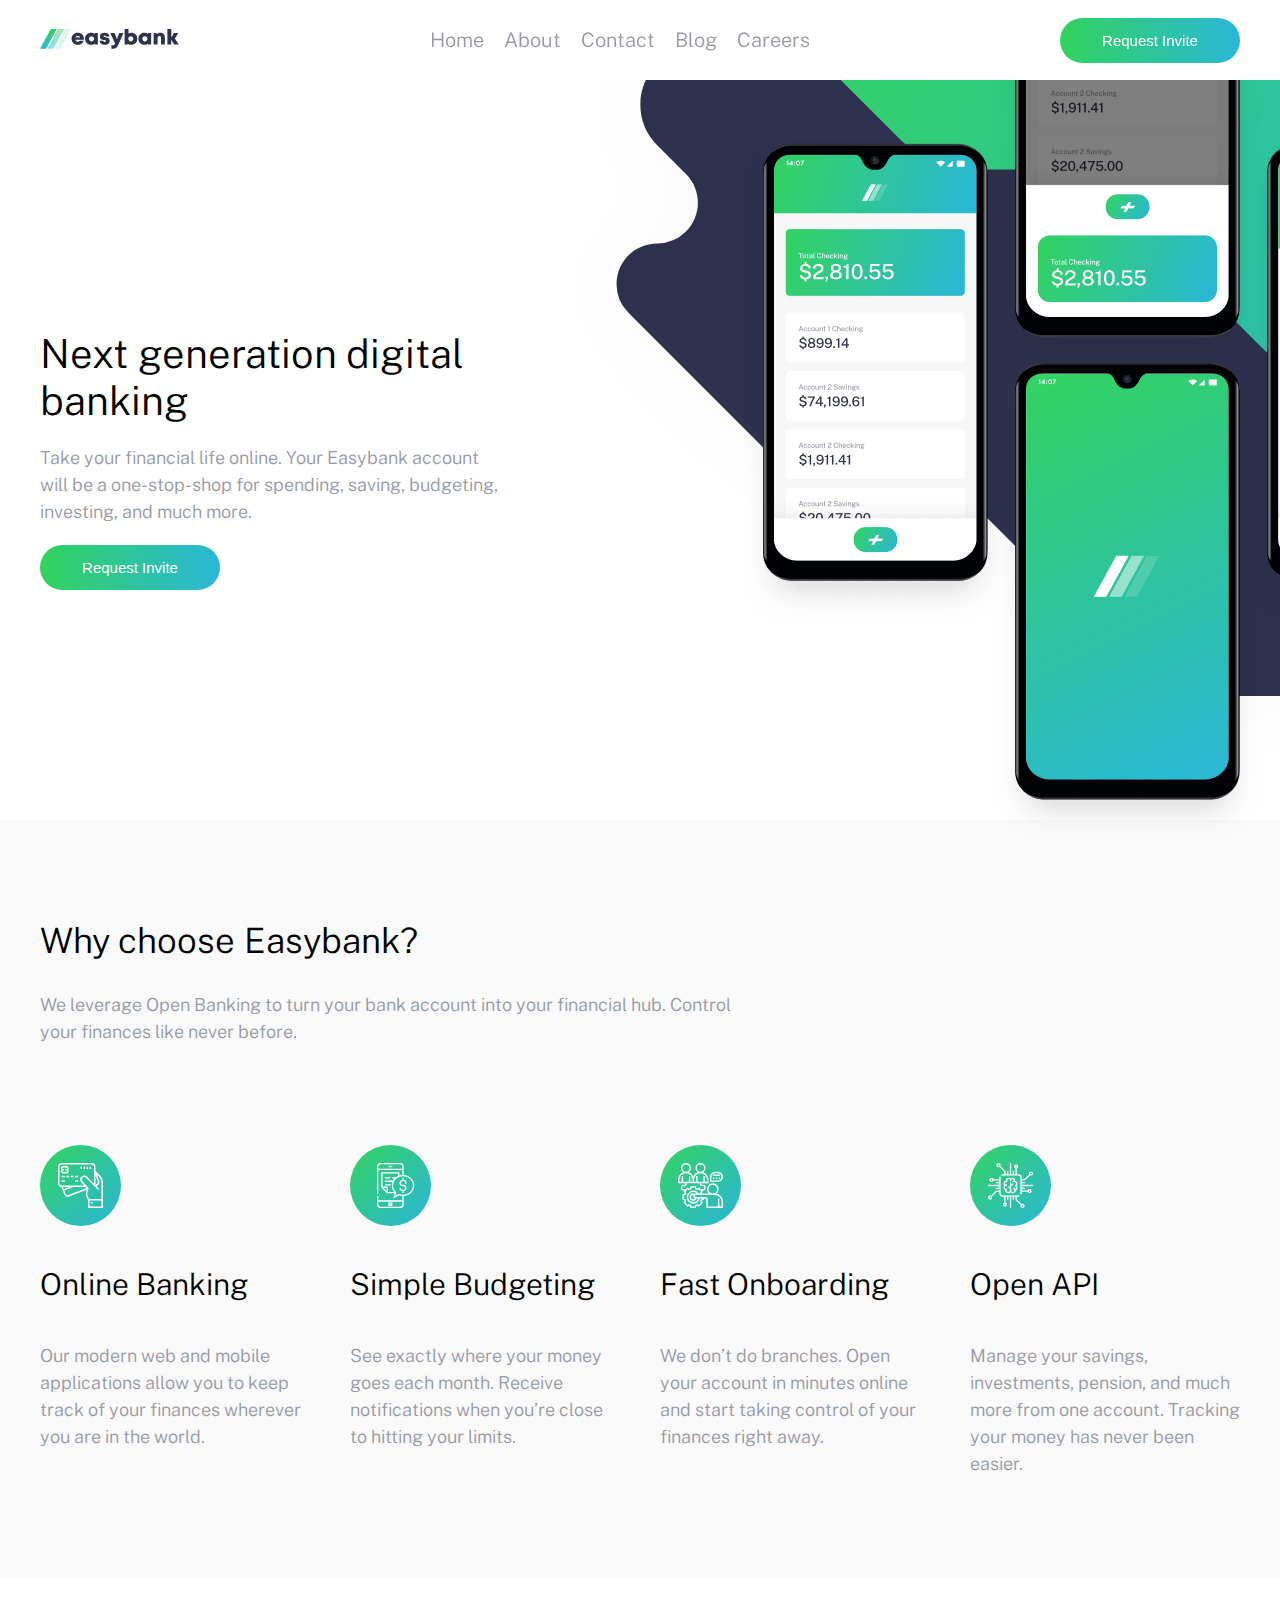
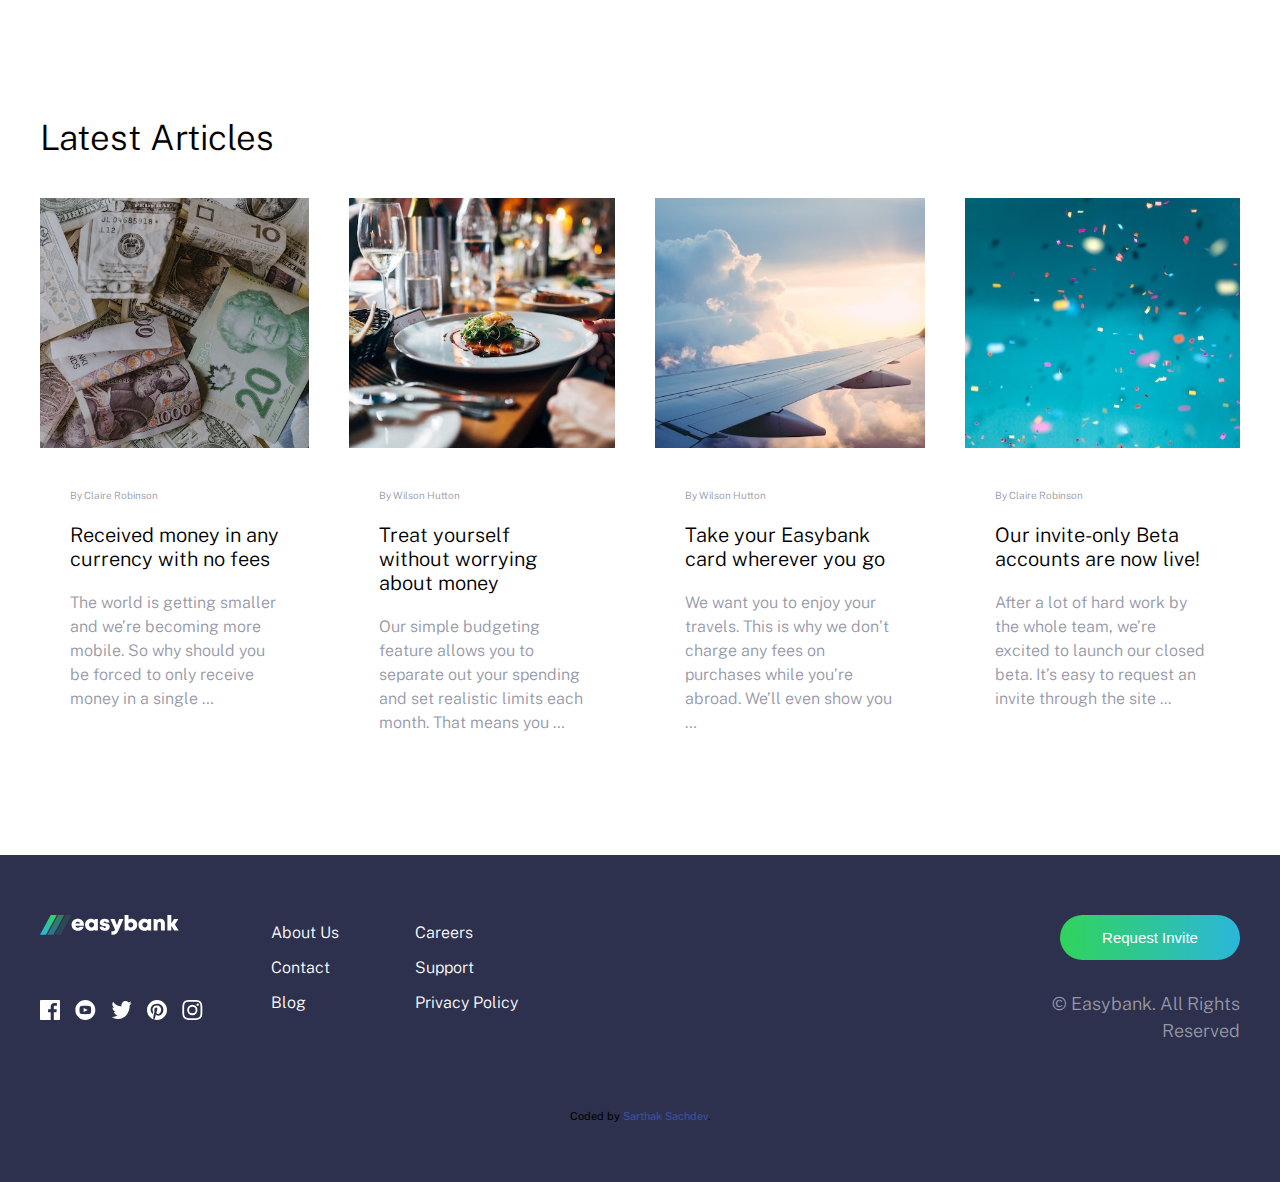
<file: index.html>
<!DOCTYPE html>
<html lang="en">

<head>
  <meta charset="UTF-8" />
  <meta name="viewport" content="width=device-width, initial-scale=1.0" />
  <!-- displays site properly based on user's device -->

  <link rel="icon" type="image/png" sizes="32x32" href="./images/favicon-32x32.png" />
  <link rel="stylesheet" href="style.css" />

  <title>Frontend Mentor | Easybank landing page</title>
</head>

<body>

  <!--Header Section-->
  <header class="header sticky">
    <nav class="top-nav container">
      <div>
        <img src="./images/logo.svg" alt="site logo" />
      </div>
      <input id="menu-toggle" type="checkbox" title="menu-toggle" />
      <label class='menu-button-container' for="menu-toggle">
        <span class='menu-button'></span>
      </label>
      <ul class="menu">
        <li><a class="nav-link" href="">Home</a></li>
        <li><a class="nav-link" href="#about">About</a></li>
        <li><a class="nav-link" href="#contact">Contact</a></li>
        <li><a class="nav-link" href="#blog">Blog</a></li>
        <li><a class="nav-link" href="#careers">Careers</a></li>
      </ul>
      <div class="navbar-btn">
        <button>Request Invite</button>
      </div>
    </nav>
  </header>

  <!--Main Section-->
  <main>

    <!--Hero Section-->
    <section id="hero" class="hero">
      <div class="hero-div container">
        <div class="hero-left">
          <h1>Next generation digital banking</h1>
          <p>
            Take your financial life online. Your Easybank account will be a
            one-stop-shop for spending, saving, budgeting, investing, and much
            more.</p>
          <button>Request Invite</button>
        </div>
        <div class="hero-right">
          <picture class="hero-bg-image">
            <source media="(min-width: 765px)" srcset="./images/bg-intro-desktop.svg" />
            <source media="(max-width: 767px)" srcset="./images/bg-intro-mobile.svg" />
            <img class="hero-bg-image" src="./images/bg-intro-desktop.svg" alt="intro image" />
          </picture>
          <img class="hero-mockup-image" src="./images/image-mockups.png" alt="image mockup" />
        </div>
      </div>
    </section>

    <!--About Section-->
    <section id="about" class="about">
      <div class="div-about-wrapper container">
        <div class="about-top">
          <h2>Why choose Easybank?</h2>
          <p>
            We leverage Open Banking to turn your bank account into your
            financial hub. Control your finances like never before.
          </p>
        </div>

        <div class="about-bottom">
          <div class="div-about Online-Banking">
            <img src="./images/icon-online.svg" alt="Online Banking" width="300" />
            <h3>Online Banking</h3>
            <p>
              Our modern web and mobile applications allow you to keep track
              of your finances wherever you are in the world.
            </p>
          </div>

          <div class="div-about Simple-Budgeting">
            <img src="./images/icon-budgeting.svg" alt="Simple Budgeting" />
            <h3>Simple Budgeting</h3>
            <p>
              See exactly where your money goes each month. Receive
              notifications when you’re close to hitting your limits.
            </p>
          </div>

          <div class="div-about Fast-Onboarding">
            <img src="./images/icon-onboarding.svg" alt="Fast Onboarding" />
            <h3>Fast Onboarding</h3>
            <p>
              We don’t do branches. Open your account in minutes online and
              start taking control of your finances right away.
            </p>
          </div>

          <div class="div-about Open-API">
            <img src="./images/icon-api.svg" alt=" Open API" />
            <h3>Open API</h3>
            <p>
              Manage your savings, investments, pension, and much more from
              one account. Tracking your money has never been easier.
            </p>
          </div>
        </div>
      </div>
    </section>

    <!--Blog Section-->
    <section id="blog" class="blog">
      <div class="div-blogs-wrapper container">
        <div class="top">
          <h2>Latest Articles</h2>
        </div>

        <div class="div-blogs-bottom">
          <div class="div-article">
            <img src="./images/image-currency.jpg" alt="currency notes" />
            <div class="text-box">
              <p class="author">By Claire Robinson</p>
              <h4>Received money in any currency with no fees</h4>
              <p>
                The world is getting smaller and we’re becoming more mobile.
                So why should you be forced to only receive money in a single
                …
              </p>
            </div>
          </div>

          <div class="div-article">
            <img src="./images/image-restaurant.jpg" alt="restaurent" />
            <div class="text-box">
              <p class="author">By Wilson Hutton</p>
              <h4>Treat yourself without worrying about money</h4>
              <p>
                Our simple budgeting feature allows you to separate out your
                spending and set realistic limits each month. That means you …
              </p>
            </div>
          </div>

          <div class="div-article">
            <img src="./images/image-plane.jpg" alt="plane" />
            <div class="text-box">
              <p class="author">By Wilson Hutton</p>
              <h4>Take your Easybank card wherever you go</h4>
              <p>
                We want you to enjoy your travels. This is why we don’t charge
                any fees on purchases while you’re abroad. We’ll even show you
                …
              </p>
            </div>
          </div>

          <div class="div-article">
            <img src="./images/image-confetti.jpg" alt="confetti" />
            <div class="text-box">
              <p class="author">By Claire Robinson</p>
              <h4>Our invite-only Beta accounts are now live!</h4>
              <p>
                After a lot of hard work by the whole team, we’re excited to
                launch our closed beta. It’s easy to request an invite through
                the site ...
              </p>
            </div>
          </div>
        </div>
      </div>
    </section>
  </main>
  <!--Footer Section-->
  <footer>
    <div class="div-footer container">
      <div class="footer-left">
        <div class="socials">
          <div class="logo">
            <svg xmlns="http://www.w3.org/2000/svg" width="139" height="20">
              <defs>
                <linearGradient id="a" x1="72.195%" x2="17.503%" y1="0%" y2="100%">
                  <stop offset="0%" stop-color="#33D35E" />
                  <stop offset="100%" stop-color="#2AB6D9" />
                </linearGradient>
              </defs>
              <g fill="none" fill-rule="evenodd">
                <path fill="#fff" fill-rule="nonzero"
                  d="M37.754 15.847c2.852 0 5.152-1.622 5.952-4.216h-3.897c-.376.665-1.14 1.066-2.055 1.066-1.237 0-2.065-.674-2.32-1.978h8.44c.051-.352.081-.694.081-1.037 0-3.335-2.537-5.95-6.201-5.95-3.568 0-6.175 2.564-6.175 6.049 0 3.473 2.628 6.066 6.175 6.066zm2.344-7.297h-4.596c.317-1.129 1.11-1.749 2.252-1.749 1.181 0 2 .613 2.344 1.75zm10.946 7.296c1.32 0 2.5-.434 3.43-1.188l.336.804h3.027V4.093h-2.919l-.4.88c-.94-.775-2.135-1.222-3.474-1.222-3.476 0-5.961 2.505-5.961 6.026 0 3.533 2.485 6.07 5.961 6.07zm.524-3.467c-1.467 0-2.545-1.108-2.545-2.593 0-1.475 1.069-2.583 2.545-2.583 1.466 0 2.544 1.108 2.544 2.583 0 1.485-1.078 2.593-2.544 2.593zm13.123 3.467c3.02 0 5.025-1.554 5.025-3.93 0-2.883-2.387-3.256-4.183-3.575-1.08-.193-1.95-.344-1.95-.99 0-.527.422-.838 1.05-.838.71 0 1.197.337 1.197 1.063h3.667c-.044-2.303-1.92-3.843-4.816-3.843-2.912 0-4.854 1.47-4.854 3.75 0 2.757 2.337 3.289 4.1 3.574 1.092.181 1.952.368 1.952 1.024 0 .587-.543.88-1.116.88-.742 0-1.32-.383-1.32-1.214h-3.77c.036 2.463 1.919 4.1 5.018 4.1zm8.1 3.858c2.936 0 4.344-1.257 5.877-4.736l4.764-10.863h-4.206l-2.249 6.263-2.412-6.263H70.31l4.698 10.43c-.53 1.414-.983 1.804-2.48 1.804H71.45v3.365h1.341zm18.504-3.858c3.5 0 5.973-2.515 5.973-6.048S94.796 3.75 91.295 3.75a5.332 5.332 0 00-2.825.784V0H84.6v15.474h2.897l.37-.844c.923.771 2.102 1.216 3.428 1.216zm-.523-3.467c-1.467 0-2.545-1.108-2.545-2.58 0-1.486 1.078-2.594 2.545-2.594 1.466 0 2.544 1.108 2.544 2.593 0 1.473-1.087 2.58-2.544 2.58zm13.598 3.467c1.32 0 2.5-.434 3.43-1.188l.336.804h3.027V4.093h-2.918l-.401.88c-.939-.775-2.135-1.222-3.474-1.222-3.476 0-5.96 2.505-5.96 6.026 0 3.533 2.484 6.07 5.96 6.07zm.524-3.467c-1.467 0-2.545-1.108-2.545-2.593 0-1.475 1.07-2.583 2.545-2.583 1.467 0 2.545 1.108 2.545 2.583 0 1.485-1.078 2.593-2.545 2.593zm12.653 3.095V9.403c0-1.447.702-2.3 1.923-2.3.986 0 1.483.657 1.483 1.98v6.39h3.915V8.543c0-2.897-1.733-4.773-4.373-4.773-1.47 0-2.733.565-3.58 1.508l-.537-1.172h-2.747v11.369h3.916zm13.748 0v-4.808l2.848 4.808h4.616l-3.902-5.95 3.543-5.419h-4.397l-2.708 4.454V0h-3.916v15.474h3.916z" />
                <g fill="url(#a)">
                  <path d="M10.802 0L0 19.704h5.986L16.789 0z" />
                  <path opacity=".5" d="M18.171 0L7.368 19.704h5.986L24.157 0z" />
                  <path opacity=".15" d="M25.539 0L14.737 19.704h5.986L31.525 0z" />
                </g>
              </g>
            </svg>
          </div>

          <div class="social-media-icons">
            <img src="./images/icon-facebook.svg" alt="icon facebook" />
            <img src="./images/icon-youtube.svg" alt="icon youtube" />
            <img src="./images/icon-twitter.svg" alt="icon twitter" />
            <img src="./images/icon-pinterest.svg" alt="icon pinterest" />
            <img src="./images/icon-instagram.svg" alt="icon instagram" />
          </div>
        </div>
        <div class="links">
          <ul>
            <li><a href="#">About Us</a></li>
            <li><a href="#">Contact</a></li>
            <li><a href="#">Blog</a></li>
          </ul>
        </div>
        <div class="links">
          <ul>
            <li><a href="#">Careers</a></li>
            <li><a href="#">Support</a></li>
            <li><a href="#">Privacy Policy</a></li>
          </ul>
        </div>
      </div>

      <div class="right-footer">
        <div class="footer-div-btn">
          <button>Request Invite</button>
          <p>© Easybank. All Rights Reserved</p>
        </div>
      </div>
    </div>
    <div class="attribution">
      Coded by <a href="https://github.com/SartHak-0-Sach">Sarthak Sachdev</a>.
    </div>
  </footer>
</body>

</html>
</file>
<file: style.css>
@import url("https://fonts.googleapis.com/css2?family=Public+Sans:wght@300;400;700&display=swap");

* {
    margin: 0;
    padding: 0;
    box-sizing: border-box;
}

:root {

    /* ### Primary */
    --Dark-Blue: hsl(233, 26%, 24%);
    --Lime-Green: hsl(136, 65%, 51%);
    --Bright-Cyan: hsl(192, 70%, 51%);

    /* ### Neutral */
    --Grayish-Blue: hsl(233, 8%, 62%);
    --Light-Grayish-Blue: hsl(220, 16%, 96%);
    --Very-Light-Gray: hsl(0, 0%, 98%);
    --White: hsl(0, 0%, 100%);
}

html {
    font-size: 62.5%;
    font-family: "Public Sans", sans-serif;
}

body {
    overflow-x: hidden;
}

section {
    padding: 10em 0;
}

h1 {
    font-size: 4rem;
    font-weight: 300;
}

h2 {
    font-size: 3.5rem;
    font-weight: 300;
}

h3 {
    font-size: 3rem;
    font-weight: 300;
}

h4 {
    font-size: 2rem;
    font-weight: 300;
}

h5 {
    font-size: 1rem;
    font-weight: 300;
    color: var(--Grayish-Blue);
}

p {
    font-size: 1.8rem;
    font-weight: 300;
    color: var(--Grayish-Blue);
    line-height: 1.5em;
}

/* header section */
header {
    background-color: var(--White);
    z-index: 999;
}

a {
    text-decoration: none;
    color: var(--Grayish-Blue);
}

a:hover {
    color: var(--Dark-Blue);
}

button {
    font-size: 1.5rem;
    font-weight: 400;
    height: 3em;
    width: 12em;
    border: none;
    background-image: linear-gradient(to right,
            var(--Lime-Green),
            var(--Bright-Cyan));
    color: var(--White);
    border-radius: 4em;
}

button:hover {
    filter: opacity(0.5);
    cursor: pointer;
}

.top-nav {
    display: flex;
    flex-direction: row;
    align-items: center;
    justify-content: space-between;
    color: #FFF;
    height: 80px;
    padding: 1em;
    margin: 0 auto;
}

nav .menu-bar ul {
    display: flex;
}

li {
    font-size: 2rem;
    font-weight: 300;
    list-style: none;
    margin: 0 0.5em;
    padding: 1.5em 0;
}

.container {
    width: 100%;
    max-width: 1440px;
    width: 100%;
    margin: 0 auto;
    padding: 0 4em;
}

.nav-link {
    padding-bottom: 3rem;
    background-image: linear-gradient(to right,
            var(--Lime-Green),
            var(--Bright-Cyan));
    background-size: 0 5px, auto;
    background-repeat: no-repeat;
    background-position: center bottom;
    transition: all 0.2s ease-out;
}

.nav-link:hover {
    background-size: 100% 4px, auto;
    cursor: pointer;
}

.menu {
    display: flex;
    flex-direction: row;
    list-style-type: none;
    margin: 0;
    padding: 0;
}

.menu>li {
    margin: 0 1rem;
    overflow: hidden;
}

.menu-button-container {
    display: none;
    height: 100%;
    width: 30px;
    cursor: pointer;
    flex-direction: column;
    justify-content: center;
    align-items: center;
    padding-right: 2em;
}

#menu-toggle {
    display: none;
}

.menu-button,
.menu-button::before,
.menu-button::after {
    display: block;
    background-color: #000000;
    position: absolute;
    height: 4px;
    width: 30px;
    transition: transform 400ms cubic-bezier(0.23, 1, 0.32, 1);
    border-radius: 2px;
}

.menu-button::before {
    content: '';
    margin-top: -8px;
}

.menu-button::after {
    content: '';
    margin-top: 8px;
}

#menu-toggle:checked+.menu-button-container .menu-button::before {
    margin-top: 0px;
    transform: rotate(405deg);
}

#menu-toggle:checked+.menu-button-container .menu-button {
    background: rgba(255, 255, 255, 0);
}

#menu-toggle:checked+.menu-button-container .menu-button::after {
    margin-top: 0px;
    transform: rotate(-405deg);
}

.sticky {
    position: fixed;
    top: 0;
    width: 100%;
}

/* hero section */
.hero-div {
    height: 80vh;
    display: flex;
    overflow-x: clip;

}

.hero-left {
    width: 70%;
    margin: auto 0;
    display: flex;
    flex-direction: column;
    justify-content: space-between;
    padding: 0 4em 0 0;
    gap: 2em;
}

.hero-right {
    width: 100%;
    position: relative;
}

.hero-bg-image,
.hero-mockup-image {
    position: absolute;
}

.hero-bg-image {
    margin-top: -180px;
}

.hero-mockup-image {
    margin-top: -200px;
    padding-left: 200px;
}

/* About section */
.about {
    background-color: var(--Very-Light-Gray);
    margin-top: -10em;
}

.div-about-wrapper,
.div-about {
    width: 100%;
    display: flex;
    flex-direction: column;
    justify-content: space-between;
    align-items: left;
    text-align: left;
}

.about-top {
    width: 60%;
    display: flex;
    flex-direction: column;
    gap: 3em;
}

.about-bottom,
.div-blogs-bottom {
    display: flex;
    justify-content: space-between;
    gap: 4em;
}

.about-bottom img {
    width: 30%;
}

.div-about {
    gap: 4em;
    padding: 10em 0 0 0;
    justify-content: flex-start;
}

/* blogs sections */
.div-blogs-wrapper .top {
    margin: 4em 0;
}

.div-article {
    display: flex;
    flex-direction: column;
}

.div-article img {
    width: 100%;
    max-width: 350px;
    height: 250px;
    object-fit: cover;
}

.text-box {
    display: flex;
    flex-direction: column;
    gap: 2em;
    margin-top: 2em;
    padding: 2em 3em;
}

.text-box .author {
    font-size: 1rem;
}

.text-box p {
    font-size: 1.6rem;
}

/* footer section */
footer {
    background-color: var(--Dark-Blue);
    padding: 6em 0;
}

.div-footer {
    display: flex;
    justify-content: space-between;
    align-items: flex-start;
}

.footer-left {
    width: 100%;
    display: flex;
    gap: 6em;
}

.socials {
    display: flex;
    flex-direction: column;
    justify-content: space-between;
    gap: 3em;
}

.social-media-icons {
    display: flex;
    justify-content: space-between;
    gap: 1.5em;
}

.links {
    display: flex;
}

.links li {
    font-size: 1.6rem;
    padding: 0.5em 0;
}

.links a {
    color: var(--White);
}

.links a:hover {
    color: var(--Lime-Green);
}

.footer-div-btn {
    display: flex;
    flex-direction: column;
    gap: 3em;
    align-items: flex-end;
    text-align: right;
}

.attribution {
    margin-top: 6em;
    font-size: 11px;
    text-align: center;
}

.attribution a {
    color: hsl(228, 45%, 44%);
}

@media only screen and (max-width: 767px) and (orientation: portrait) {
    .navbar-btn {
        display: none;
    }

    header {
        padding: 2em 0;
    }

    .menu-button-container {
        display: flex;
    }

    .top-nav {
        height: 20px;
    }

    .menu {
        position: absolute;
        top: 0;
        margin-top: 80px;
        left: 0;
        flex-direction: column;
        width: 100%;
        justify-content: center;
        align-items: center;
    }

    #menu-toggle~.menu li {
        height: 0;
        margin: 0;
        padding: 0;
        border: 0;
        transition: height 400ms cubic-bezier(0.23, 1, 0.32, 1);
    }

    #menu-toggle:checked~.menu li {
        height: 2.5em;
        padding: 0.5em;
        transition: height 400ms cubic-bezier(0.23, 1, 0.32, 1);
    }

    .menu>li {
        display: flex;
        justify-content: center;
        margin: 0;
        padding: 0.5em 0;
        width: 100%;
        color: rgb(255, 255, 255);
        background-color: #ffffff;
    }

    .hero-div {
        width: 100%;
        display: flex;
        flex-direction: column-reverse;
        justify-content: flex-start;
        height: auto;
        padding: 0;
    }

    .hero-left {
        margin: 0 auto;
        display: flex;
        flex-direction: column;
        justify-content: space-between;
        padding: 0;
        gap: 2em;
        align-items: center;
        text-align: center;
        width: 100%;
        padding: 1em 4em;
    }

    .hero-right {
        position: static;
        display: flex;
        flex-direction: column;
        align-items: center;

    }

    .hero-bg-image,
    .hero-mockup-image {
        width: 100%;
        position: static;
    }

    .hero-mockup-image {
        padding-left: 0px;
        margin-top: -110%;
        width: 80%;
    }

    .hero-bg-image {
        margin-top: -5em;
        z-index: -1;
    }

    .about {
        margin: 0;
    }

    .about-bottom,
    .div-blogs-bottom,
    .div-footer,
    .footer-left,
    .footer-div-btn,
    .div-about-wrapper,
    .div-about,
    .div-blogs-wrapper,
    .div-article {
        flex-direction: column;
        gap: 2em;
        align-items: center;
        text-align: center;
        width: 100%;
    }

    .div-article {
        margin-top: 2em;
        gap: .5em;
        text-align: left;
    }

    .div-about {
        padding-top: 4em;
    }

    .about-top {
        width: 100%;
    }


    section {
        padding: 4em 0;
    }

}
</file>
